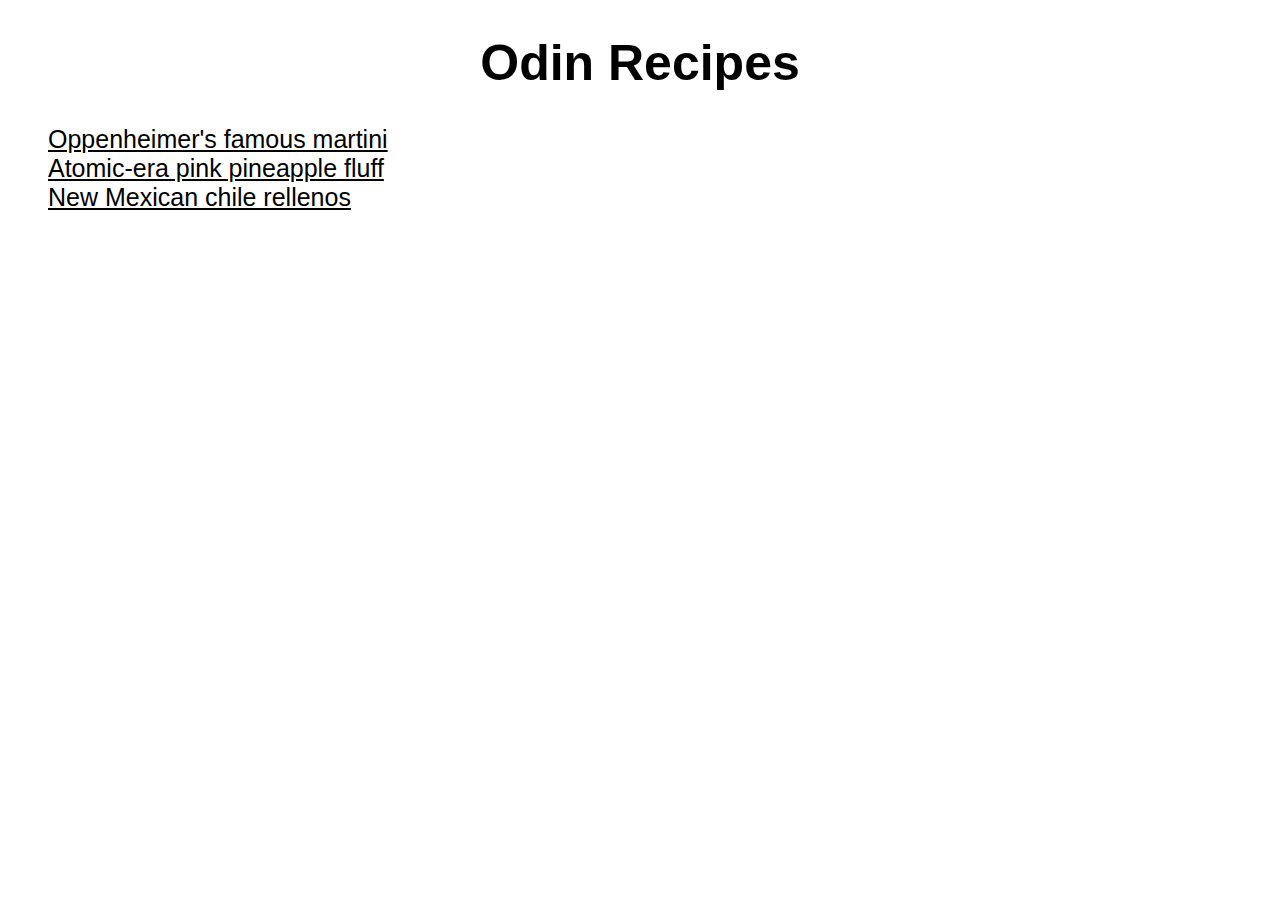
<file: index.html>
<!DOCTYPE html>
<html lang="en">
  <head>
      <meta charset="UTF-8">
      <title>My Recipe site</title>
      <link rel="stylesheet" href="style.css">
  </head>

  <body>
    <h1>Odin Recipes</h1>
    <ul>
        <li><a href="./recipes/martini.html">Oppenheimer's famous martini</a></li>
        <li><a href="./recipes/fluff.html">Atomic-era pink pineapple fluff</a></li>
        <li><a href="./recipes/chile.html">New Mexican chile rellenos</a></li>
    </ul>
</body>
</html>
</file>
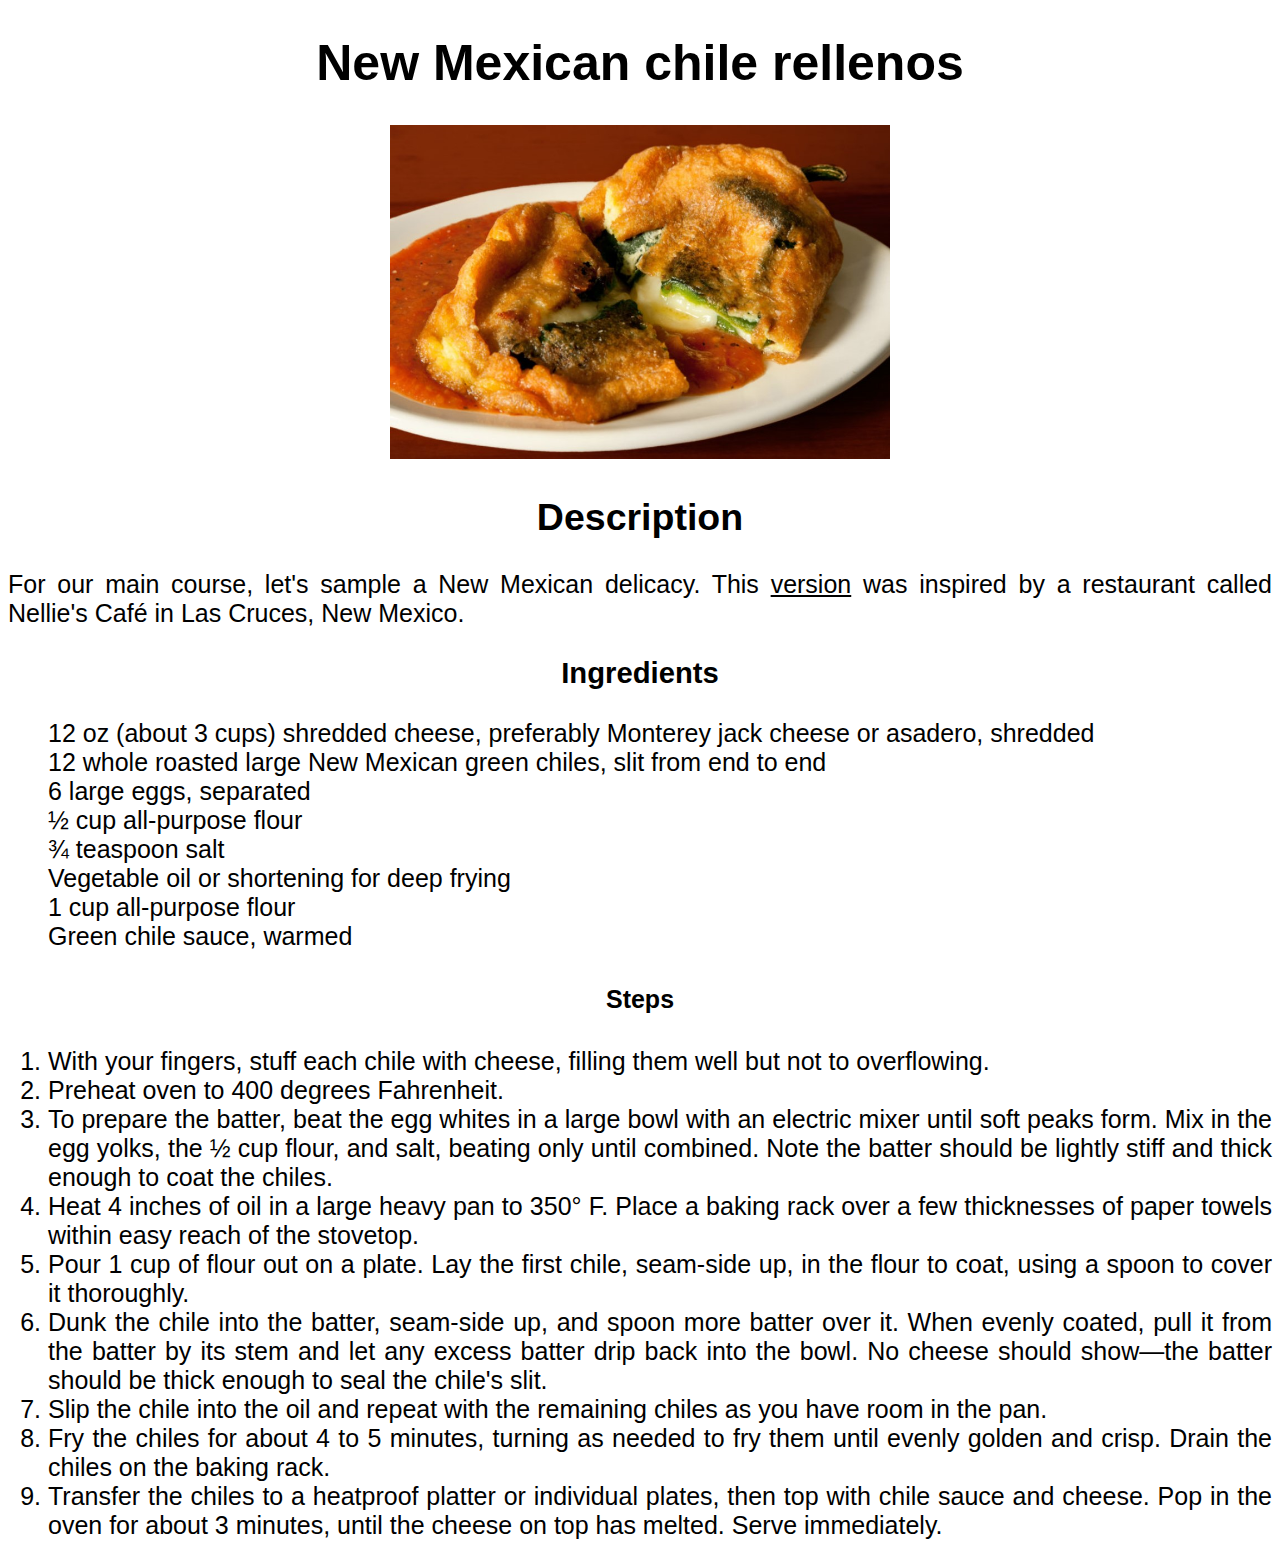
<file: recipes/chile.html>
<!DOCTYPE html>
<html lang="en">
<head>
    <meta charset="UTF-8">
    <meta name="viewport" content="width=device-width, initial-scale=1.0">
    <link rel="stylesheet" href="../style.css">
    <title>Easy scramble</title>
</head>
<body>
    <h1 class="title">New Mexican chile rellenos</h1>
    <img src="new-mexican-chile-rellenos.jpg" alt="New Mexican chile rellenos">
    <h2 class="description">Description</h2>
    <p class="description">For our main course, let's sample a New Mexican delicacy. This <a href="https://www.newmexico.org/things-to-do/cuisine/recipes/chile-rellenos/" rel="noopener noreferrer">version</a> was inspired by a restaurant called Nellie's Café in Las Cruces, New Mexico.</p>
    <h3 class="ingredients">Ingredients</h3>
    <ul>
        <li>12 oz (about 3 cups) shredded cheese, preferably Monterey jack cheese or asadero, shredded</li>
        <li>12 whole roasted large New Mexican green chiles, slit from end to end</li>
        <li>6 large eggs, separated</li>
        <li>½ cup all-purpose flour</li>
        <li>¾ teaspoon salt</li>
        <li>Vegetable oil or shortening for deep frying</li>
        <li>1 cup all-purpose flour</li>
        <li>Green chile sauce, warmed</li>
    </ul>
    <h4 class="steps">Steps</h4>
    <ol>
        <li>With your fingers, stuff each chile with cheese, filling them well but not to overflowing.</li>
        <li>Preheat oven to 400 degrees Fahrenheit.</li>
        <li>To prepare the batter, beat the egg whites in a large bowl with an electric mixer until soft peaks form. Mix in the egg yolks, the ½ cup flour, and salt, beating only until combined. Note the batter should be lightly stiff and thick enough to coat the chiles.</li>
        <li>Heat 4 inches of oil in a large heavy pan to 350° F. Place a baking rack over a few thicknesses of paper towels within easy reach of the stovetop.</li>
        <li>Pour 1 cup of flour out on a plate. Lay the first chile, seam-side up, in the flour to coat, using a spoon to cover it thoroughly.</li>
        <li>Dunk the chile into the batter, seam-side up, and spoon more batter over it. When evenly coated, pull it from the batter by its stem and let any excess batter drip back into the bowl. No cheese should show—the batter should be thick enough to seal the chile's slit.</li>
        <li>Slip the chile into the oil and repeat with the remaining chiles as you have room in the pan.</li>
        <li>Fry the chiles for about 4 to 5 minutes, turning as needed to fry them until evenly golden and crisp. Drain the chiles on the baking rack.</li>
        <li>Transfer the chiles to a heatproof platter or individual plates, then top with chile sauce and cheese. Pop in the oven for about 3 minutes, until the cheese on top has melted. Serve immediately.</li>      
    </ol>
</body>
</html>
</file>
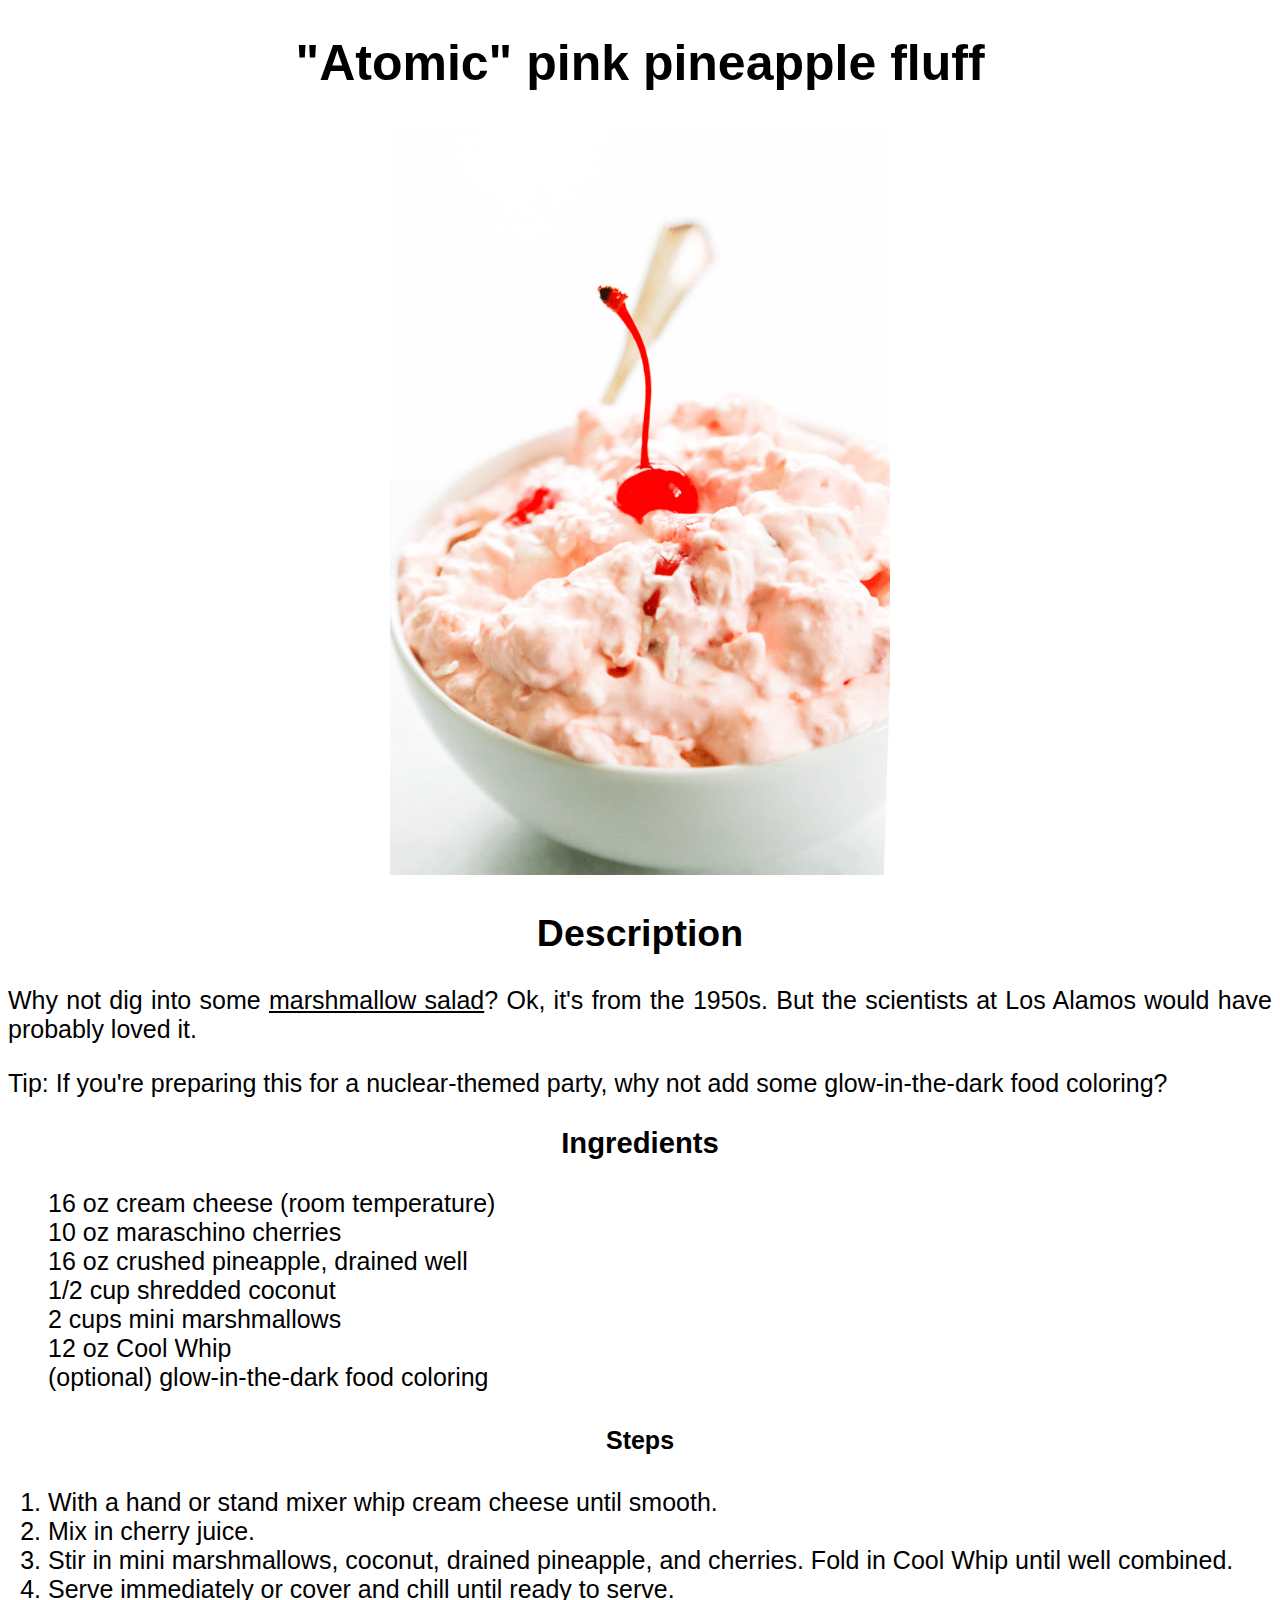
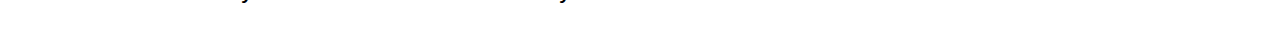
<file: recipes/fluff.html>
<!DOCTYPE html>
<html lang="en">
<head>
    <meta charset="UTF-8">
    <meta name="viewport" content="width=device-width, initial-scale=1.0">
    <link rel="stylesheet" href="../style.css">
    <title>Pink pineapple fluff</title>
</head>
<body>
    <h1 class="title">"Atomic" pink pineapple fluff</h1>
    <img src="pineapple.png" alt="Pink pineapple fluff garnished with a maraschino cherry">
    <h2 class="description">Description</h2>
    <p>Why not dig into some <a href="https://dashofsanity.com/pineapple-fluff/" rel="noreferrer noopener">marshmallow salad</a>? Ok, it's from the 1950s. But the scientists at Los Alamos would have probably loved it.</p>
    <p>Tip: If you're preparing this for a nuclear-themed party, why not add some glow-in-the-dark food coloring?</p>
    <h3 class="ingredients">Ingredients</h3>
    <ul>
        <li>16 oz cream cheese (room temperature)</li>
        <li>10 oz maraschino cherries</li>
        <li>16 oz crushed pineapple, drained well</li>
        <li>1/2 cup shredded coconut</li>
        <li>2 cups mini marshmallows</li>
        <li>12 oz Cool Whip</li>
        <li>(optional) glow-in-the-dark food coloring</li>
    </ul>
    <h4 class="steps">Steps</h4>
    <ol>
        <li>With a hand or stand mixer whip cream cheese until smooth.</li>
        <li>Mix in cherry juice.</li>
        <li>Stir in mini marshmallows, coconut, drained pineapple, and cherries. Fold in Cool Whip until well combined.</li>
        <li>Serve immediately or cover and chill until ready to serve.</li>
        
    </ol>
</body>
</html>
</file>
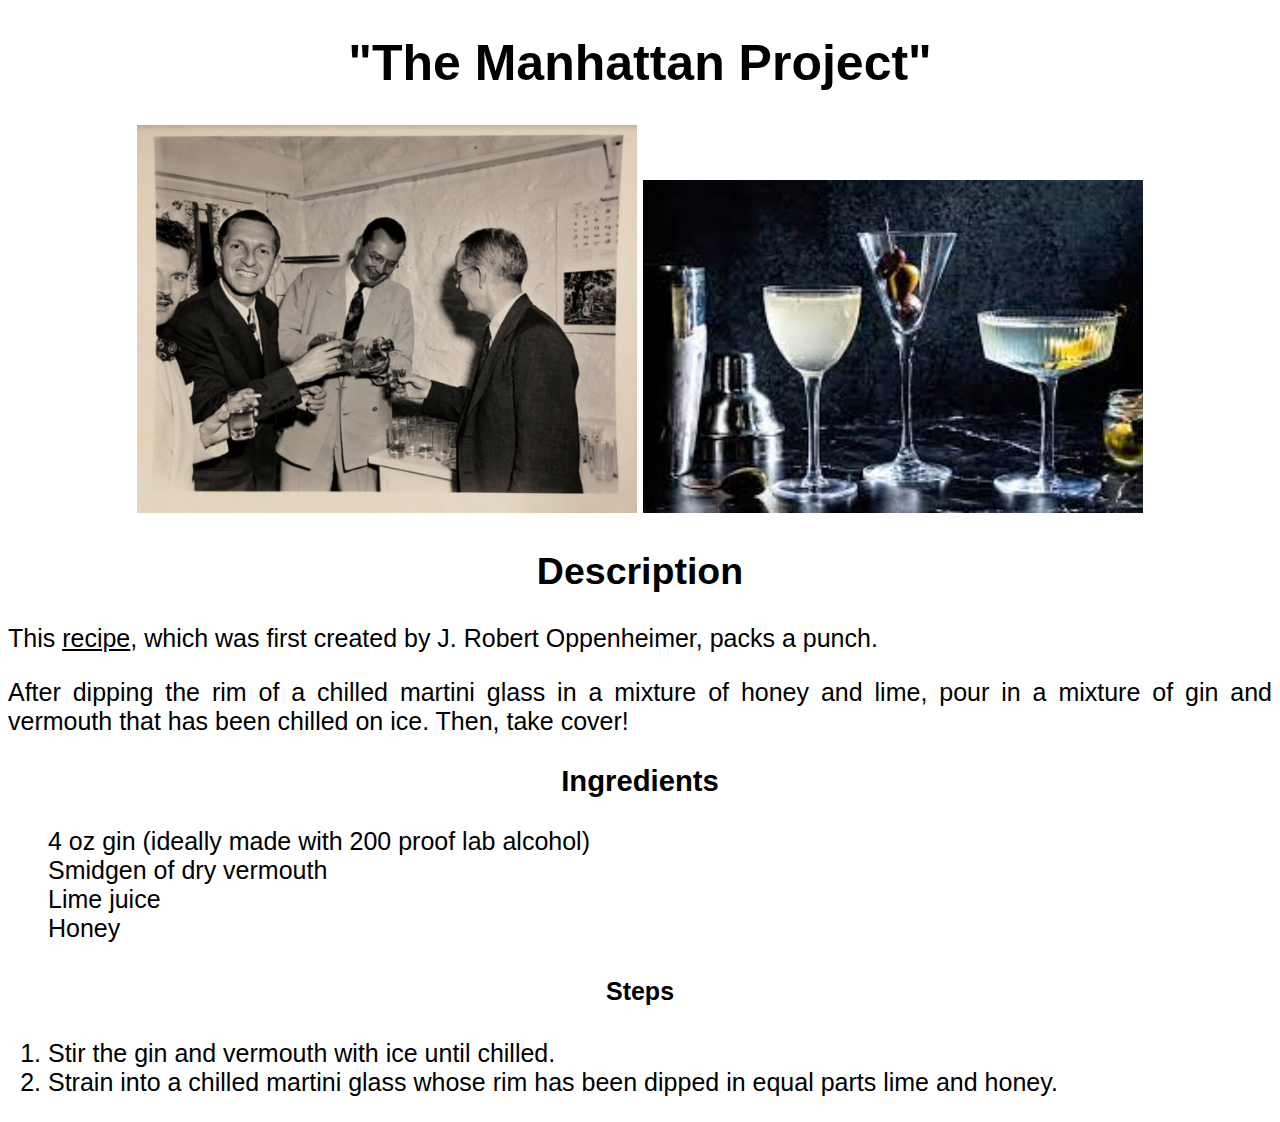
<file: recipes/martini.html>
<!DOCTYPE html>
<html lang="en">
<head>
    <meta charset="UTF-8">
    <meta name="viewport" content="width=device-width, initial-scale=1.0">
    <link rel="stylesheet" href="../style.css">
    <title>Oppenheimer's famous martini</title>
</head>
<body>
    <h1 class="title">"The Manhattan Project"</h1>
    <img src="alamos.png" alt="Manhattan Project scientists enjoying a drink at a party">
    <img src="martini.jpeg" alt="Three cocktail glasses, one containing olives and the others containing a martini and an unidentified cocktail">
    <h2 class="description">Description</h2>
    <p class="description">This <a href="https://janeliasberg.com/oppenheimers-legendary-martini-or-the-manhattan-project/" rel="noreferrer noopener">recipe</a>, which was first created by J. Robert Oppenheimer, packs a punch.</p>
    <p>After dipping the rim of a chilled martini glass in a mixture of honey and lime, pour in a mixture of gin and vermouth that has been chilled on ice. Then, take cover!</p>
    <h3 class="ingredients">Ingredients</h3>
    <ul>
        <li>4 oz gin (ideally made with 200 proof lab alcohol)</li>
        <li>Smidgen of dry vermouth</li>
        <li>Lime juice</li>
        <li>Honey</li>
    </ul>
    <h4 class="steps">Steps</h4>
    <ol>
        <li>Stir the gin and vermouth with ice until chilled.</li>
        <li>Strain into a chilled martini glass whose rim has been dipped in equal parts lime and honey.</li>
    </ol>
</body>
</html>
</file>
<file: style.css>
body {
    font-size: 25px;
    font-family: sans-serif;
    text-align: center;
}
img {
    width: 500px;
    height: auto;
}
h1 {
    font-size: 50px;
    color: black;
}

ul {
    list-style-type: none;
}

a {
    color: inherit;
}

a:hover{
    background-color: yellow;
}

p, ul, ol{
    text-align: justify;
}
</file>
